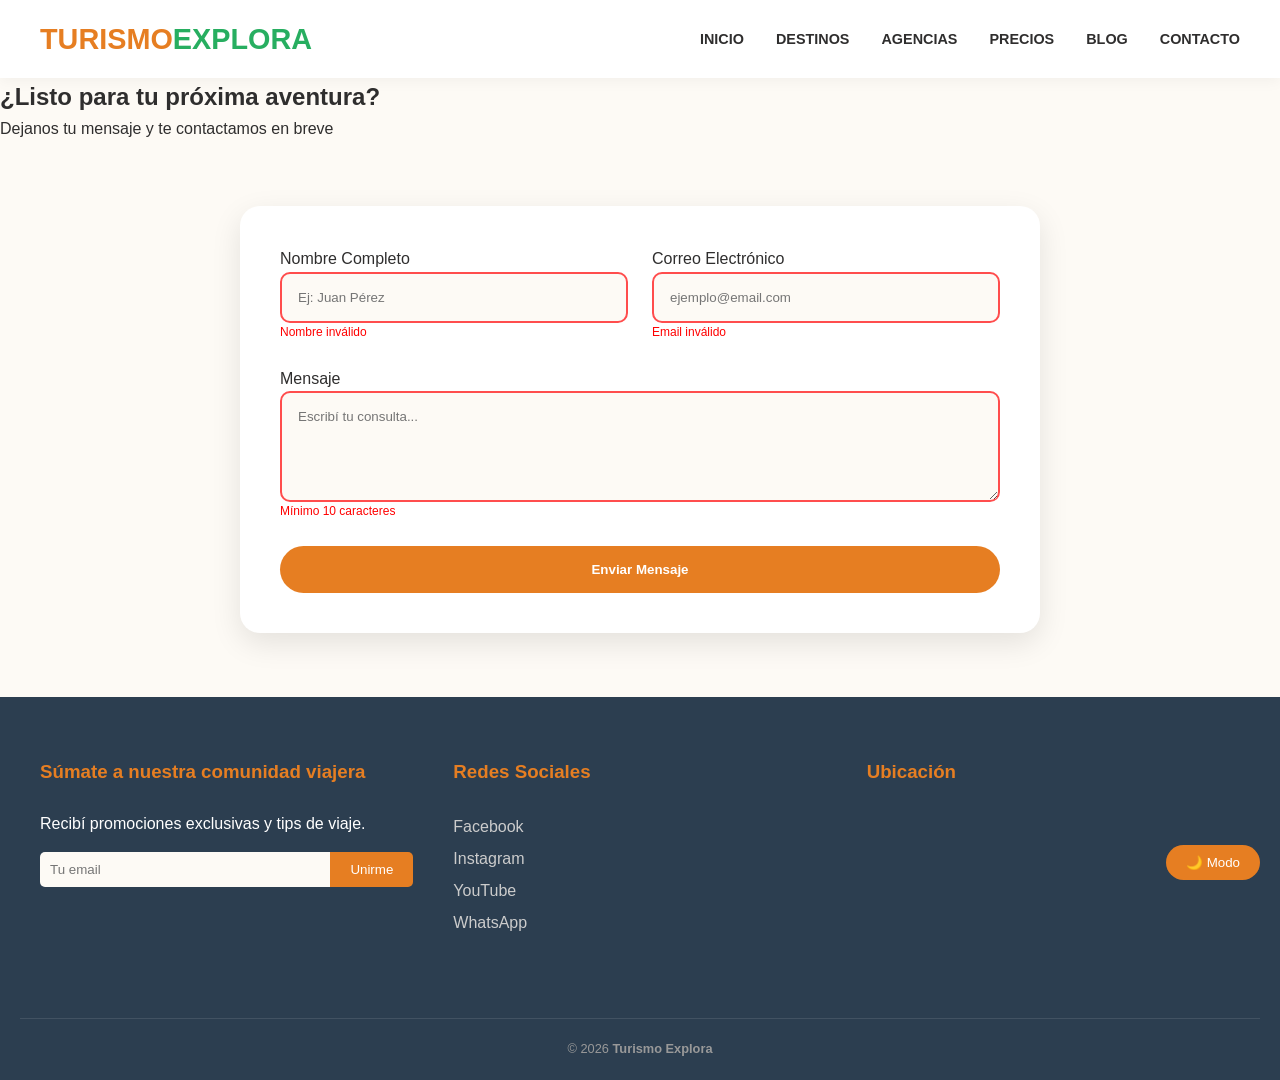
<file: contacto.html>
<!DOCTYPE html>
<html lang="es">

<head>
    <meta charset="UTF-8">
    <meta name="viewport" content="width=device-width, initial-scale=1.0">
    <title>Contacto - Turismo Explora</title>

    <link rel="stylesheet" href="css/style.css">
    <link rel="stylesheet" href="css/header.css">
    <link rel="stylesheet" href="css/footer.css">
    <link rel="stylesheet" href="css/contacto.css">
</head>

<body>

    <header id="main-header"></header>

    <main>

        <!-- HERO -->
        <section class="hero-secondary">
            <h1>¿Listo para tu próxima aventura?</h1>
            <p>Dejanos tu mensaje y te contactamos en breve</p>
        </section>

        <!-- FORMULARIO -->
        <section class="contact-section">

            <div class="contact-card">

                <form id="contactForm" class="form-grid" novalidate>

                    <!-- NOMBRE -->
                    <div class="form-group">
                        <label for="name">Nombre Completo</label>
                        <input type="text" id="name" placeholder="Ej: Juan Pérez" required minlength="2">
                        <span class="error-msg">Nombre inválido</span>
                    </div>

                    <!-- EMAIL -->
                    <div class="form-group">
                        <label for="email">Correo Electrónico</label>
                        <input type="email" id="email" placeholder="ejemplo@email.com" required>
                        <span class="error-msg">Email inválido</span>
                    </div>

                    <!-- MENSAJE -->
                    <div class="form-group full">
                        <label for="message">Mensaje</label>
                        <textarea id="message" rows="5" placeholder="Escribí tu consulta..." required
                            minlength="10"></textarea>
                        <span class="error-msg">Mínimo 10 caracteres</span>
                    </div>

                    <!-- BOTÓN -->
                    <div class="form-group full">
                        <button type="submit" class="cta-button" id="submitBtn">
                            <span class="btn-text">Enviar Mensaje</span>
                        </button>
                    </div>

                </form>

            </div>

        </section>

    </main>

    <!-- MODAL -->
    <div class="modal" id="modalConfirm">
        <div class="modal-content">
            <div class="success-icon">✓</div>
            <h3>¡Mensaje enviado!</h3>
            <p>Nos contactaremos contigo pronto</p>
            <button onclick="cerrarModal()" class="close-modal-btn">Cerrar</button>
        </div>
    </div>

    <!-- FOOTER -->
    <footer id="main-footer"></footer>

    <!-- BOTÓN MODO OSCURO -->
    <button class="toggle-theme" onclick="toggleMode()" aria-label="Cambiar modo oscuro">
        🌙 Modo
    </button>

    <!-- JS -->
    <script src="script.js"></script>

    <script>
        document.getElementById("contactForm").addEventListener("submit", function (e) {
            e.preventDefault();

            const form = this;

            // Validación HTML5
            if (!form.checkValidity()) {
                form.reportValidity();
                return;
            }

            const btn = document.getElementById("submitBtn");

            // Spinner ON
            btn.classList.add("loading");
            btn.disabled = true;

            setTimeout(() => {
                btn.classList.remove("loading");
                btn.disabled = false;

                form.reset();

                document.getElementById("modalConfirm").classList.add("show");

            }, 2000);
        });

        function cerrarModal() {
            document.getElementById("modalConfirm").classList.remove("show");
        }
    </script>

</body>

</html>
</file>
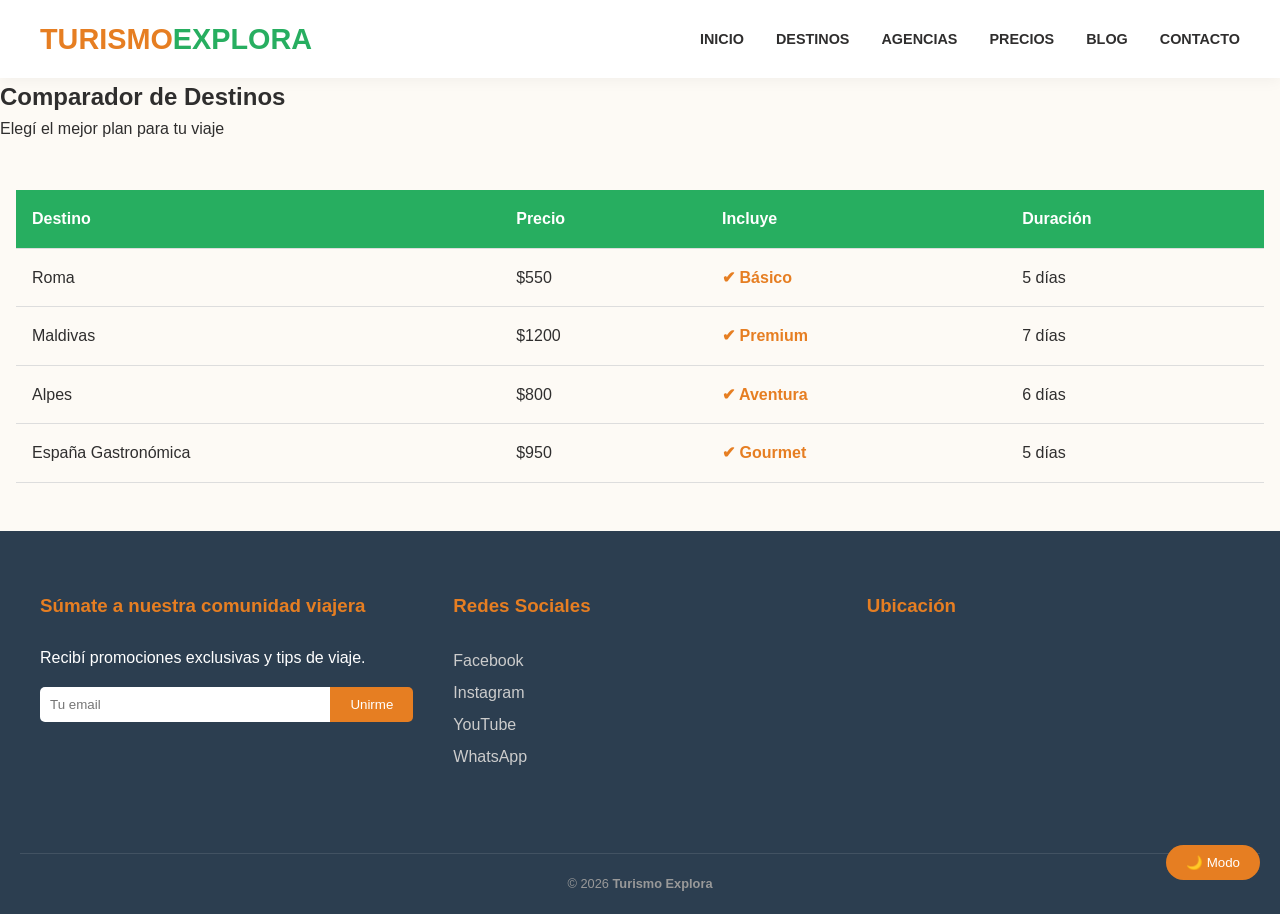
<file: precio.html>
<!DOCTYPE html>
<html lang="es">

<head>
    <meta charset="UTF-8">
    <meta name="viewport" content="width=device-width, initial-scale=1.0">
    <title>Precios - Turismo Explora</title>

    <link rel="stylesheet" href="css/style.css">
    <link rel="stylesheet" href="css/header.css">
    <link rel="stylesheet" href="css/footer.css">
    <link rel="stylesheet" href="css/precio.css">
</head>

<body>

    <header id="main-header"></header>

    <main>

        <!-- HERO -->
        <section class="hero-secondary">
            <h1>Comparador de Destinos</h1>
            <p>Elegí el mejor plan para tu viaje</p>
        </section>

        <!-- TABLA -->
        <section class="precios-section">

            <div class="table-container">

                <table class="tabla-precios">

                    <thead>
                        <tr>
                            <th>Destino</th>
                            <th>Precio</th>
                            <th>Incluye</th>
                            <th>Duración</th>
                        </tr>
                    </thead>

                    <tbody>

                        <tr>
                            <td>Roma</td>
                            <td>$550</td>
                            <td>
                                <span class="tooltip">
                                    ✔ Básico
                                    <span class="tooltip-text">Incluye hotel + desayuno</span>
                                </span>
                            </td>
                            <td>5 días</td>
                        </tr>

                        <tr>
                            <td>Maldivas</td>
                            <td>$1200</td>
                            <td>
                                <span class="tooltip">
                                    ✔ Premium
                                    <span class="tooltip-text">Todo incluido + excursiones</span>
                                </span>
                            </td>
                            <td>7 días</td>
                        </tr>

                        <tr>
                            <td>Alpes</td>
                            <td>$800</td>
                            <td>
                                <span class="tooltip">
                                    ✔ Aventura
                                    <span class="tooltip-text">Guía + equipo completo</span>
                                </span>
                            </td>
                            <td>6 días</td>
                        </tr>

                        <tr>
                            <td>España Gastronómica</td>
                            <td>$950</td>
                            <td>
                                <span class="tooltip">
                                    ✔ Gourmet
                                    <span class="tooltip-text">Tours + degustaciones</span>
                                </span>
                            </td>
                            <td>5 días</td>
                        </tr>

                    </tbody>

                </table>

            </div>

        </section>

    </main>

    <!-- FOOTER -->
    <footer id="main-footer"></footer>

    <!-- BOTÓN MODO OSCURO -->
    <button class="toggle-theme" onclick="toggleMode()" aria-label="Cambiar modo oscuro">
        🌙 Modo
    </button>

    <!-- JS -->
    <script src="script.js"></script>

</body>

</html>
</file>
<file: css/style.css>
/* RESET Y VARIABLES */
* {
    margin: 0;
    padding: 0;
    box-sizing: border-box;
    font-family: 'Segoe UI', Tahoma, Geneva, Verdana, sans-serif;
}

:root {
    --bg-color: #fdfaf5;
    --text-color: #2f2e2e;
    --accent-color: #e67e22;
    --secondary-accent: #27ae60;
    --card-bg: #ffffff;
    --header-bg: rgba(255, 255, 255, 0.95);
    --footer-bg: #2c3e50;
}

/* MODO OSCURO */
body.light-mode {
    --bg-color: #1a1a1a;
    --text-color: #f0f0f0;
    --accent-color: #f39c12;
    --secondary-accent: #2ecc71;
    --card-bg: #2d2d2d;
    --header-bg: rgba(26, 26, 26, 0.95);
}

body {
    background-color: var(--bg-color);
    color: var(--text-color);
    transition: background-color 0.3s ease, color 0.3s ease;
    line-height: 1.6;
}

/* HERO  */
.hero {
    position: relative;
    height: 75vh;
    overflow: hidden;
}

.hero video {
    width: 100%;
    height: 100%;
    object-fit: cover;
}

.overlay {
    position: absolute;
    top: 0;
    left: 0;
    width: 100%;
    height: 100%;

    background: rgba(0, 0, 0, 0.4);

    display: flex;
    flex-direction: column;
    align-items: center;
    justify-content: center;

    color: white;
    text-align: center;
}

/* ANIMACIÓN TEXTO */
.animate-text {
    animation: aparecerTexto 2s ease;
}

@keyframes aparecerTexto {
    from {
        opacity: 0;
        transform: translateY(20px);
    }
    to {
        opacity: 1;
        transform: translateY(0);
    }
}

/*  CARDS  */
.clases-grid {
    display: flex;
    flex-wrap: wrap;
    justify-content: center;
    gap: 2.5rem;
    padding: 2rem;
}

.card {
    background-color: var(--card-bg);
    border-radius: 15px;
    overflow: hidden;
    box-shadow: 0 5px 15px rgba(0,0,0,0.08);
    max-width: 320px;

    transition: transform 0.3s ease, box-shadow 0.3s ease;
}

.card:hover {
    transform: translateY(-10px);
    box-shadow: 0 10px 25px rgba(0,0,0,0.2);
}

/*  CONTADOR  */
.contador {
    background-color: var(--secondary-accent);
    color: white;
    padding: 3rem;
    text-align: center;
}

/* Contenedor del número */
.contador-numero {
    font-size: 3rem;
    font-weight: bold;
    display: flex;
    justify-content: center;
    align-items: center;
}

/* Número animado */
.contador-numero::after {
    content: "0";
    animation: contadorAnimado 3s steps(10) forwards;
}
@keyframes contadorAnimado {
    0% { content: "0"; }
    5% { content: "+100"; }
    10% { content: "+200"; }
    20% { content: "+300"; }
    40% { content: "+600"; }
    60% { content: "+900"; }
    70% { content: "+1100"; }
    80% { content: "+1200"; }
    90% { content: "+1350"; }
    100% { content: "+1500"; }
}

/*  CARRUSEL  */
.carrusel {
    overflow: hidden;
}

.carrusel-contenedor {
    display: flex;
    animation: carrusel 30s infinite linear;
}

.testimonio {
    min-width: 100%;
    text-align: center;
    padding: 2rem;
}

@keyframes carrusel {
    0% { transform: translateX(0); }
    100% { transform: translateX(-100%); }
}

/* BOTÓN MODO */
.toggle-theme {
    position: fixed;
    bottom: 20px;
    right: 20px;

    padding: 10px 20px;
    border-radius: 30px;
    border: none;

    background: var(--accent-color);
    color: white;

    cursor: pointer;
    z-index: 2000;
}
</file>
<file: css/header.css>
/* HEADER Y NAVEGACIÓN */
header {
    z-index: 1000;
    background-color: var(--header-bg);
    backdrop-filter: blur(10px);
    padding: 1rem 2rem;
    box-shadow: 0 2px 15px rgba(0,0,0,0.05);
    position: sticky;
    top: 0;
}

nav {
    display: flex;
    justify-content: space-between;
    align-items: center;
    max-width: 1200px;
    margin: 0 auto;
}

/* LOGO */
.logo {
    font-size: 1.8rem;
    font-weight: 800;
    color: var(--accent-color);
    text-transform: uppercase;
    cursor: pointer;
    transition: transform 0.3s ease;
}

.logo:hover {
    transform: scale(1.05);
}

.logo span {
    color: var(--secondary-accent);
}

/* MENÚ */
.menu {
    list-style: none;
    display: flex;
    gap: 2rem;
}

.menu a {
    text-decoration: none;
    color: var(--text-color);
    font-weight: 600;
    text-transform: uppercase;
    font-size: 0.9rem;
    transition: all 0.3s;
}

.menu a:hover {
    color: var(--accent-color);
}

/* ACCESIBILIDAD */
.menu a:focus {
    outline: 2px solid var(--accent-color);
    outline-offset: 3px;
}

/* MEGA-MENÚ */
.menu li { position: relative; }

.mega-menu {
    position: absolute;
    top: 100%;
    left: 50%;
    transform: translateX(-50%) translateY(20px);
    background-color: var(--card-bg);
    min-width: 500px;
    padding: 1.5rem;
    box-shadow: 0 10px 25px rgba(0,0,0,0.1);
    border-radius: 8px;
    border-top: 4px solid var(--accent-color);
    display: none;
    opacity: 0;
    z-index: 100;
    transition: all 0.3s ease;
}

/* HOVER + TECLADO */
.menu li:hover .mega-menu,
.menu li:focus-within .mega-menu {
    display: block;
    opacity: 1;
    transform: translateX(-50%) translateY(0);
}

.mega-menu-content {
    display: flex;
    justify-content: space-between;
    gap: 2rem;
}

.mega-menu-column h3 {
    color: var(--accent-color);
    font-size: 1rem;
    margin-bottom: 0.5rem;
}

.mega-menu-column ul { list-style: none; }

.mega-menu-column ul li a {
    text-transform: none;
    font-weight: 400;
    font-size: 0.85rem;
    color: var(--text-color);
    opacity: 0.8;
}

.mega-menu-column ul li a:hover {
    opacity: 1;
    color: var(--accent-color);
}

/* RESPONSIVE */
@media (max-width: 768px) {

    nav {
        flex-direction: column;
        gap: 1rem;
    }

    .menu {
        flex-direction: column;
        align-items: center;
    }

    .mega-menu {
        position: static;
        transform: none;
        min-width: 100%;
    }

    .mega-menu-content {
        flex-direction: column;
    }
}
</file>
<file: css/footer.css>
/* FOOTER */
.footer-container {
    background-color: var(--footer-bg);
    color: white;
    padding: 60px 20px 20px;
}

.footer-grid {
    display: flex;
    flex-wrap: wrap;
    justify-content: space-between;
    max-width: 1200px;
    margin: 0 auto;
    gap: 40px;
}

.footer-column {
    flex: 1;
    min-width: 250px;
}

/* TÍTULOS */
.footer-column h3 {
    color: var(--accent-color);
    margin-bottom: 1.5rem;
}

/* FORMULARIO */
.newsletter-form {
    display: flex;
    margin-top: 1rem;
}

.newsletter-form input {
    padding: 10px;
    border: none;
    border-radius: 5px 0 0 5px;
    flex: 1;
    outline: none;
}

/* ACCESIBILIDAD */
.newsletter-form input:focus {
    outline: 2px solid var(--accent-color);
}

.newsletter-form button {
    padding: 10px 20px;
    border: none;
    background-color: var(--accent-color);
    color: white;
    border-radius: 0 5px 5px 0;
    cursor: pointer;
    transition: all 0.3s;
}

.newsletter-form button:hover {
    background-color: var(--secondary-accent);
    transform: scale(1.05);
}

/* REDES */
.social-list {
    list-style: none;
}

.social-list a {
    color: #ccc;
    text-decoration: none;
    line-height: 2;
    transition: color 0.3s;
}

.social-list a:hover {
    color: var(--accent-color);
}

/* MAPA */
.mapa-responsive iframe {
    width: 100%;
    height: 150px;
    border-radius: 10px;
    border: none;
}

/* COPYRIGHT */
.footer-copy {
    text-align: center;
    margin-top: 50px;
    border-top: 1px solid rgba(255,255,255,0.1);
    padding-top: 20px;
    font-size: 0.8rem;
    color: #999;
}

/* RESPONSIVE */
@media (max-width: 768px) {

    .footer-grid {
        flex-direction: column;
        text-align: center;
    }

    .newsletter-form {
        flex-direction: column;
    }

    .newsletter-form input {
        border-radius: 5px;
        margin-bottom: 10px;
    }

    .newsletter-form button {
        border-radius: 5px;
    }
}
</file>
<file: css/contacto.css>
/* CONTENEDOR */
.contact-section {
    display: flex;
    justify-content: center;
    padding: 4rem 1rem;
}

/* TARJETA */
.contact-card {
    background: var(--card-bg);
    padding: 2.5rem;
    border-radius: 20px;
    max-width: 800px;
    width: 100%;
    box-shadow: 0 10px 30px rgba(0,0,0,0.1);
}

/* GRID */
.form-grid {
    display: grid;
    grid-template-columns: 1fr 1fr;
    gap: 1.5rem;
}

/* FULL WIDTH */
.form-group.full {
    grid-column: span 2;
}

/* RESPONSIVE */
@media (max-width: 600px){
    .form-grid {
        grid-template-columns: 1fr;
    }
    .form-group.full {
        grid-column: span 1;
    }
}

/* INPUTS */
.form-group {
    display: flex;
    flex-direction: column;
}

input, textarea {
    padding: 1rem;
    border-radius: 10px;
    border: 2px solid #ccc;
    background: var(--bg-color);
    color: var(--text-color);
    transition: 0.3s;
}

/* FOCUS */
input:focus, textarea:focus {
    border-color: var(--accent-color);
    outline: none;
}

/* VALIDACIÓN */
input:valid, textarea:valid {
    border-color: #2ecc71;
}

input:invalid, textarea:invalid {
    border-color: #ff4d4d;
}

/* MENSAJE ERROR */
.error-msg {
    display: none;
    color: red;
    font-size: 0.75rem;
}

input:invalid + .error-msg,
textarea:invalid + .error-msg {
    display: block;
}

/* BOTÓN */
.cta-button {
    background: var(--accent-color);
    border: none;
    padding: 1rem;
    border-radius: 30px;
    cursor: pointer;
    font-weight: bold;
    color: white;
    position: relative;
}

/* SPINNER */
.cta-button.loading .btn-text {
    visibility: hidden;
}

.cta-button.loading::after {
    content: "";
    width: 20px;
    height: 20px;
    border: 3px solid white;
    border-top: 3px solid transparent;
    border-radius: 50%;
    position: absolute;
    animation: spin 1s linear infinite;
}

@keyframes spin {
    to { transform: rotate(360deg); }
}

/* MODAL */
.modal {
    display: none;
    position: fixed;
    inset: 0;
    background: rgba(0,0,0,0.7);
    justify-content: center;
    align-items: center;
}

.modal.show {
    display: flex;
}

.modal-content {
    background: var(--card-bg);
    padding: 2rem;
    border-radius: 20px;
    text-align: center;
}

.success-icon {
    font-size: 3rem;
    color: #2ecc71;
}

/* BOTÓN MODAL */
.close-modal-btn {
    margin-top: 1rem;
    padding: 0.8rem 2rem;
    border: none;
    border-radius: 10px;
    background: var(--accent-color);
    color: white;
    cursor: pointer;
}
</file>
<file: css/precio.css>
/* CONTENEDOR */
.precios-section {
    padding: 3rem 1rem;
}

.table-container {
    overflow-x: auto;
}

/* TABLA */
.tabla-precios {
    width: 100%;
    border-collapse: collapse;
    min-width: 600px;
}

/* ENCABEZADO */
.tabla-precios thead {
    background: var(--secondary-accent);
    color: white;
}

.tabla-precios th,
.tabla-precios td {
    padding: 1rem;
    text-align: left;
    border-bottom: 1px solid #ddd;
}

/* HOVER */
.tabla-precios tbody tr {
    transition: 0.3s;
}

.tabla-precios tbody tr:hover {
    background: rgba(0,0,0,0.05);
    transform: scale(1.01);
}

/* TOOLTIP */
.tooltip {
    position: relative;
    cursor: pointer;
    font-weight: bold;
    color: var(--accent-color);
}

/* TEXTO TOOLTIP */
.tooltip-text {
    position: absolute;
    bottom: 130%;
    left: 50%;
    transform: translateX(-50%);
    background: #222;
    color: white;
    padding: 0.5rem 1rem;
    border-radius: 8px;
    font-size: 0.8rem;
    white-space: nowrap;

    opacity: 0;
    pointer-events: none;
    transition: 0.3s;
}

/* APARECER */
.tooltip:hover .tooltip-text {
    opacity: 1;
    transform: translateX(-50%) translateY(-5px);
}

/* RESPONSIVE */
@media (max-width: 600px) {

    .tabla-precios thead {
        display: none;
    }

    .tabla-precios,
    .tabla-precios tbody,
    .tabla-precios tr,
    .tabla-precios td {
        display: block;
        width: 100%;
    }

    .tabla-precios tr {
        margin-bottom: 1rem;
        border: 1px solid #ccc;
        padding: 1rem;
    }

    .tabla-precios td {
        text-align: right;
        padding-left: 50%;
        position: relative;
    }

    .tabla-precios td::before {
        content: attr(data-label);
        position: absolute;
        left: 1rem;
        font-weight: bold;
        color: var(--accent-color);
    }
}
</file>
